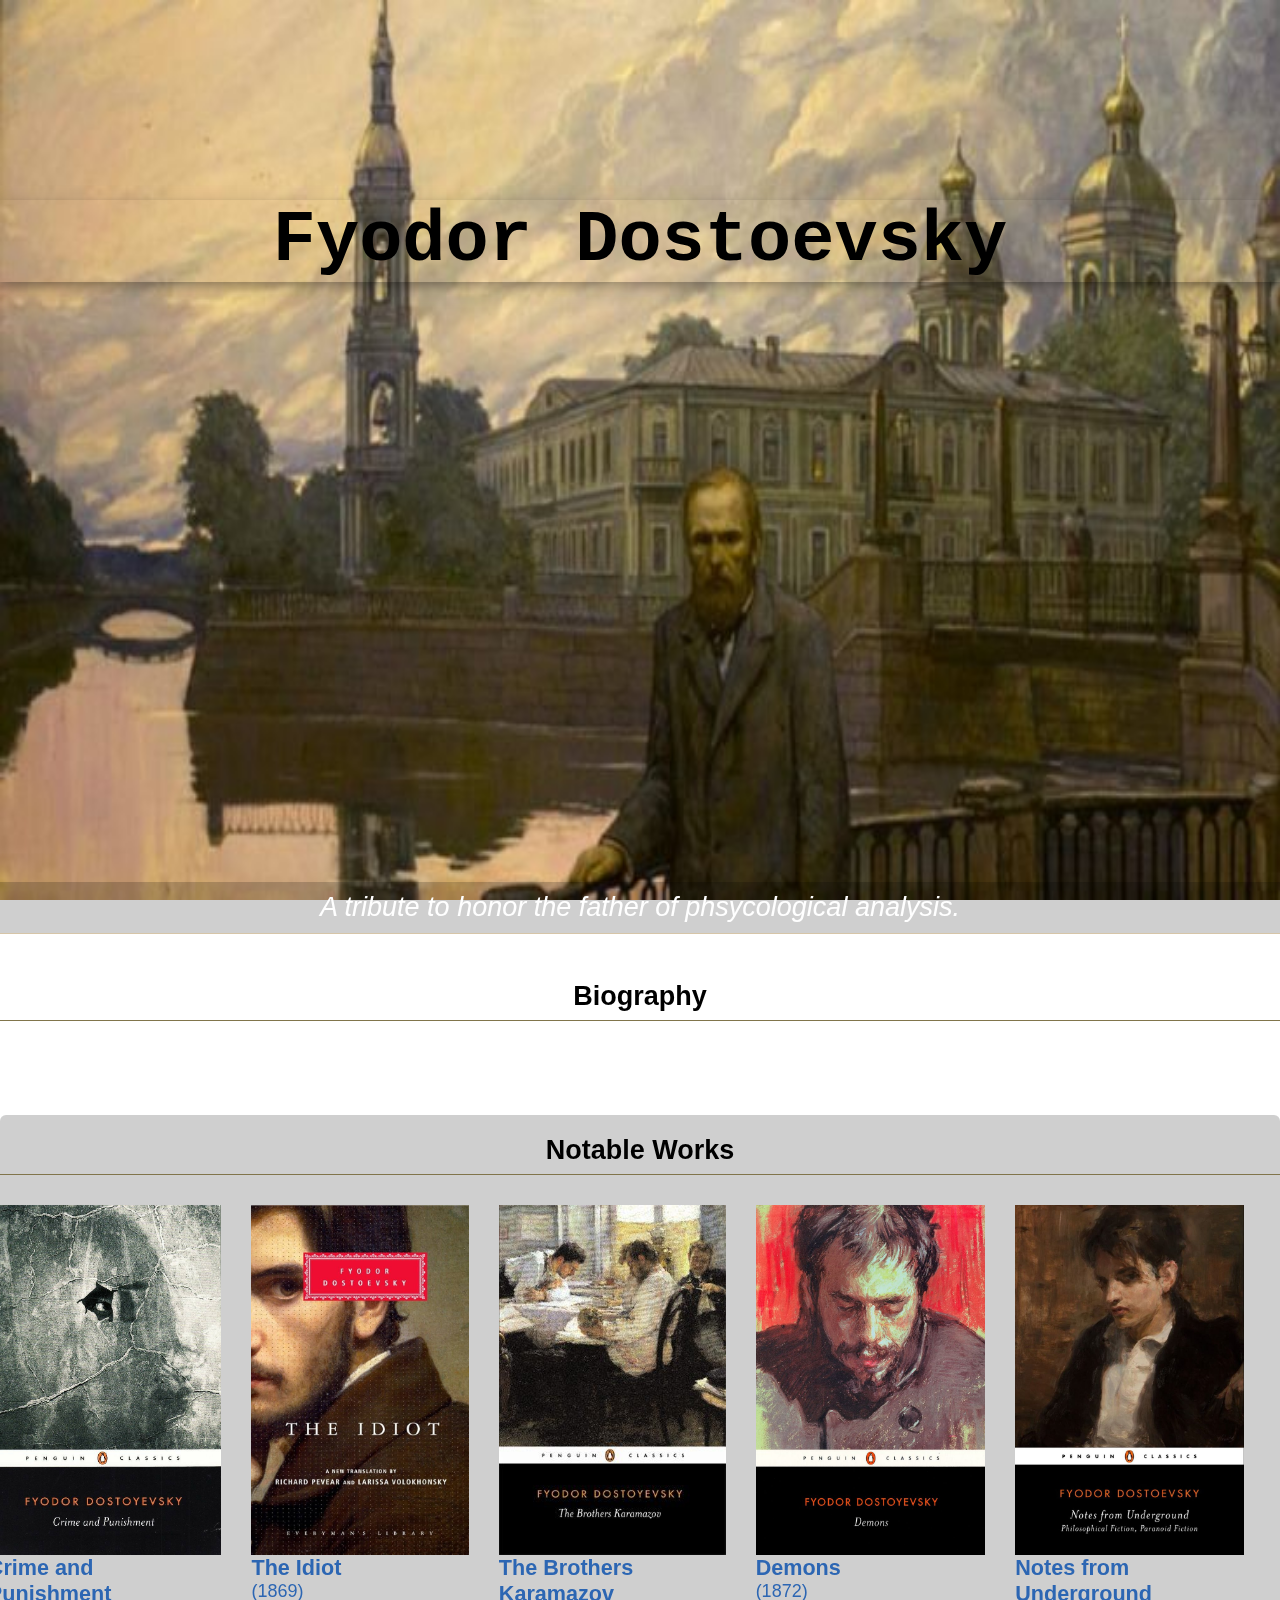
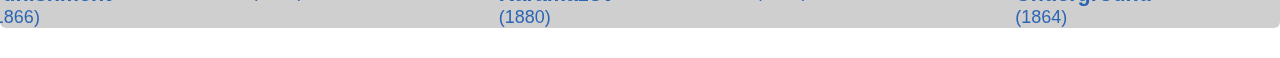
<file: index.html>
<!doctype html>
<html lang="en">
<head>
    <meta charset="utf-8">
    <link rel="stylesheet" href="styles.css" />
    <meta name="viewport" content="width=device-width, initial-scale=1">
    <title>Fyodor Dostoevsky</title>
</head>
<body>
    <header>
        <h1>Fyodor Dostoevsky</h1>
        <p class="tribute">A tribute to honor the father of phsycological analysis.</p>
    </header>
    <main>
        <section id="pic">
            <img src="Fyodor-Dostoevsky.jpeg" id="background" alt="Portrait of Fyodor Dostoevsky" />
        </section>
        <section id="bio">
            <h2>Biography</h2>
            <p>Fyodor Mikhailovich Dostoevsky (11 November 1821 – 9 February 1881) was a Russian novelist, short story writer, essayist, journalist and philosopher. Dostoevsky's literary works explore human psychology in the troubled political, social, and spiritual atmospheres of 19th-century Russia.</p>
        </section>
        <section id="works">
            <h2>Notable Works</h2>
            <ul>
                <li><img class="cover" src="Crime and Punishment by Fyodor Dostoyevsky.jpeg" alt="crime and punishment"/> <strong><a href="https://www.4readlib.com/book/6386/%D8%A7%D9%84%D8%AC%D8%B1%D9%8A%D9%85%D8%A9-%D9%88%D8%A7%D9%84%D8%B9%D9%82%D8%A7%D8%A8-1" target="_blank">Crime and Punishment</strong> (1866)</a></li>
                <li><img class="cover" src="The idiot.jpg" alt="The idiot"/><strong><a href="https://www.4readlib.com/book/6377/%D8%A7%D9%84%D8%A3%D8%A8%D9%84%D9%87-%D8%A7%D9%84%D8%AC%D8%B2%D8%A1-%D8%A7%D9%84%D8%AB%D8%A7%D9%86%D9%8A" target="_blank">The Idiot</strong> (1869)</a></li>
                <li><img class="cover" src="Brothers kramazov.jpg" alt="Brothers kramasov"/><strong><a href="https://www.noor-book.com/%D9%83%D8%AA%D8%A7%D8%A8-%D8%A7%D9%84%D8%A7%D8%AE%D9%88%D9%87-%D9%83%D8%A7%D8%B1%D8%A7%D9%85%D8%A7%D8%B2%D9%88%D9%81-%D9%83%D8%A7%D9%85%D9%84%D8%A7-pdf" target="_blank">The Brothers Karamazov</strong> (1880)</a></li>
                <li><img class="cover" src="Demons.jpeg" alt="Demons"/><strong><a href="https://foulabook.com/ar/book/%D8%AA%D8%AD%D9%85%D9%8A%D9%84-%D8%B1%D9%88%D8%A7%D9%8A%D8%A9-%D8%A7%D9%84%D8%B4%D9%8A%D8%A7%D8%B7%D9%8A%D9%86-1-pdf" target="_blank">Demons</strong> (1872)</a></li>
                <li><img class="cover" src="Notes from Underground.jpeg" alt="Notes from underground"/><strong><a href="https://foulabook.com/ar/book/%D8%AA%D8%AD%D9%85%D9%8A%D9%84-%D8%B1%D9%88%D8%A7%D9%8A%D8%A9-%D8%B1%D8%B3%D8%A7%D8%A6%D9%84-%D9%85%D9%86-%D8%AA%D8%AD%D8%AA-%D8%A7%D9%84%D8%A3%D8%B1%D8%B6-pdf" target="_blank">Notes from Underground</strong> (1864)</a></li>
            </ul>
    </main>
</body>

</html>
</file>
<file: styles.css>
html {
    font-size: 18px; 
}
body {
    margin: 0;
    padding: 0;
    font-family: 'Arial', sans-serif;
}
h1 {
    box-shadow: 0 4px 8px 0 rgba(0, 0, 0, 0.2), 0 6px 20px 0 rgba(0, 0, 0, 0.19);
    margin: 200px auto;
    margin-bottom: 600px;
    text-align: center;
    font-size: 4rem;
    font-family:'Courier New', Courier, monospace;
    animation: slidein 1s ease-in-out;
}
@keyframes slidein {
   0% {
        transform: translateY(-20%);
        opacity: 0;
   }
   100% {
        transform: translateY(0%);
        opacity: 1;
   }
}
h2, h3 {
    padding-top: 20px;
    text-align: center;
    padding-bottom: 8px;
    margin-bottom: 30px;
    border-bottom: 1px solid #81754b;
}
p {
    color: #FFF;
    padding-left: 20px; 
}
.tribute {
    padding: 10px 0;
    font-size: 1.5rem;
    font-style: italic;
    text-align: center;
    background-color: rgba(0, 0, 0, 0.19);
    border-bottom: 1px solid #dcbb8585;
}
#background {
    position: fixed;
    top: 0;
    width: 100vw;
    height: 100vh;
    z-index: -1;
    margin-left: 0;
}
ul {
    display: flex;
    width: 80%;
    margin-left: 5%;
    justify-content: center;
    list-style-type: none;
    margin-bottom: 30px;
    animation: slidein 1s linear 2s;
}
li {
    margin: 0 15px;
}
.cover {
    display: block;
    max-width: 250px;
    max-height: 350px;
}
a:link {
    color: #2c66b3;
    text-decoration: none;
}
a:visited {
    color: #9dcbe5;
}
a:hover {
    text-decoration: underline;
}
strong {
    color: #384f6d;
    font-size: 1.2rem;
    display: block;
}
#works {
    background-color:rgba(0, 0, 0, 0.19);
    border-radius: 6px;

}
</file>
